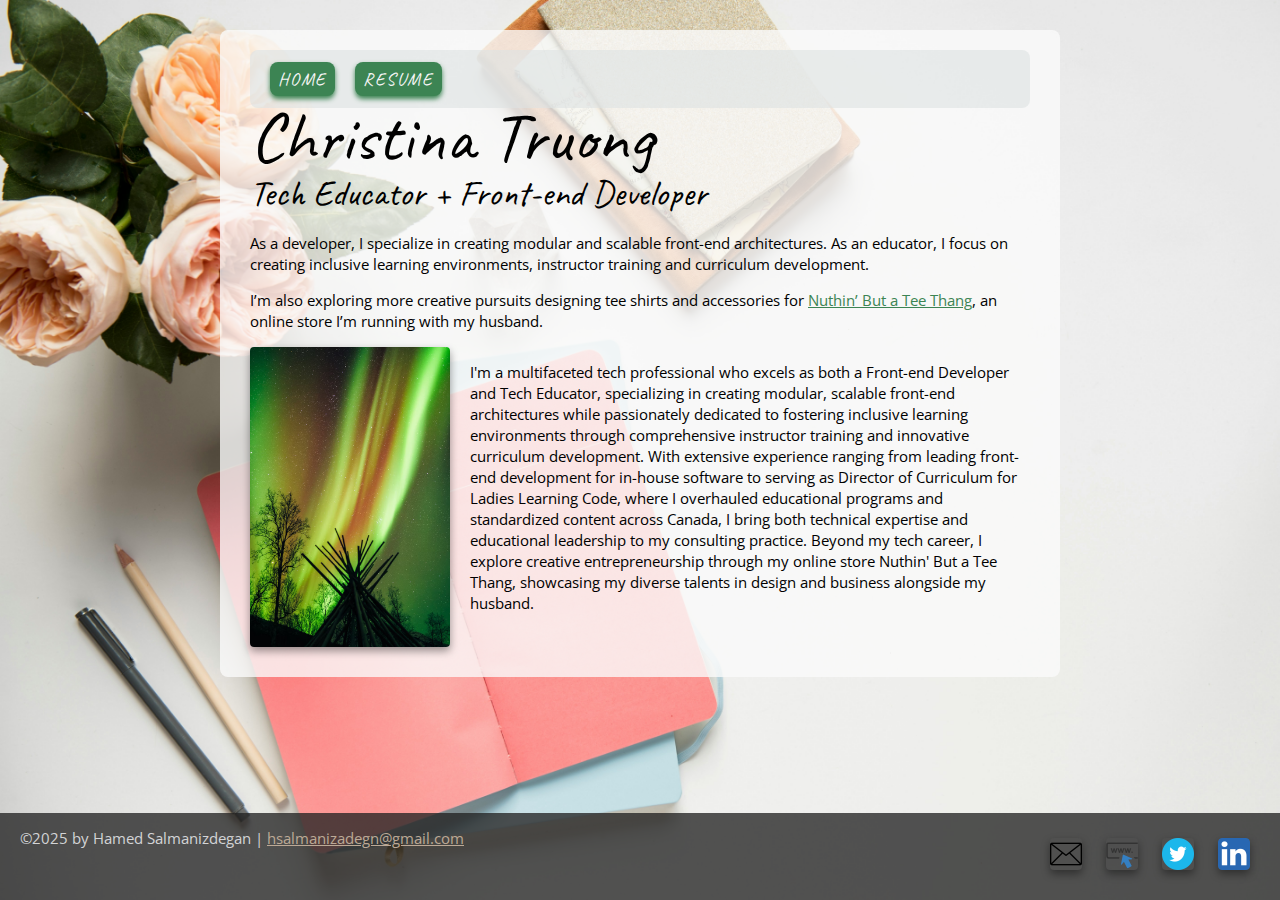
<file: index.html>
<!DOCTYPE html>
<html lang="en">
  <head>
    <meta charset="UTF-8">
    <meta name="viewport" content="width=device-width, initial-scale=1.0">
    <title>Christina Truong | Tech Educator + Front-end Developer</title>
    <link rel="preconnect" href="https://fonts.googleapis.com">
    <link rel="preconnect" href="https://fonts.gstatic.com" crossorigin>
    <link href="https://fonts.googleapis.com/css2?family=Caveat&family=Open+Sans:ital,wght@0,300..800;1,300..800&display=swap" rel="stylesheet">
    <link rel="icon" href="images/Christina.png" type="image/png">
    <link rel="stylesheet" href="css/styles.css">
  </head>
  <body class="home">
    
    <div class="content-wrapper">
     
      <div class="content-bg">
         <nav>
        <ul>
            <li><a class="btn nav-button" href="index.html">Home</a></li>
            <li><a class="btn nav-button" href="resume.html">Resume</a></li>
        </ul>
      </nav>
        <header>
          <h1>Christina Truong</h1>
          <h2>Tech Educator + Front-end Developer</h2>

          <p>As a developer, I specialize in creating modular and scalable front-end architectures. As an educator, I focus on creating inclusive learning environments, instructor training and curriculum development.</p>
          <p>I’m also exploring more creative pursuits designing tee shirts and accessories for <a href="http://teethang.com" target="_blank">Nuthin’ But a Tee Thang</a>, an online store I’m running with my husband.</p>
        </header>

        <main>
          <!-- ******************** ABOUT ME  ********************* -->
          <img src="images/green-sky.png" alt="decorative green sky image" width="199.6" height="300">
          <p class="about-me">
            I'm a multifaceted tech professional who excels as both a Front-end Developer and Tech Educator, specializing in creating modular, scalable front-end architectures while passionately dedicated to fostering inclusive learning environments through comprehensive instructor training and innovative curriculum development. With extensive experience ranging from leading front-end development for in-house software to serving as Director of Curriculum for Ladies Learning Code, where I overhauled educational programs and standardized content across Canada, I bring both technical expertise and educational leadership to my consulting practice. Beyond my tech career, I explore creative entrepreneurship through my online store Nuthin' But a Tee Thang, showcasing my diverse talents in design and business alongside my husband.
          </p>
        </main>
      </div>
    </div>
      <!-- *****************  CONTACT INFO / SOCIAL MEDIA  ***************** -->
    <footer>
      <p>©2025 by Hamed Salmanizdegan | <a href="mailto:hsalmanizadegn@gmail.com">hsalmanizadegn@gmail.com</a></p>

      <!-- Social media and contact links. Add or remove any networks. -->
      <ul class="social-media">
        <li><a href="mailto:email@example.com"><img src="images/icon_email.png" alt="My email"></a></li>
        <li><a href="http://christinatruong.com" target="_blank"><img src="images/icon_website.png"  alt="My website"></a></li>
        <li><a href="http://twitter.com/christinatruong" target="_blank"><img src="images/icon_twitter.png"  alt="My Twitter"></a></li>
        <li><a href="#" target="_blank"><img src="images/icon_linkedin.png"  alt="My LinkedIn"></a></li>
      </ul>
    </footer>
  </body>
</html>
</file>
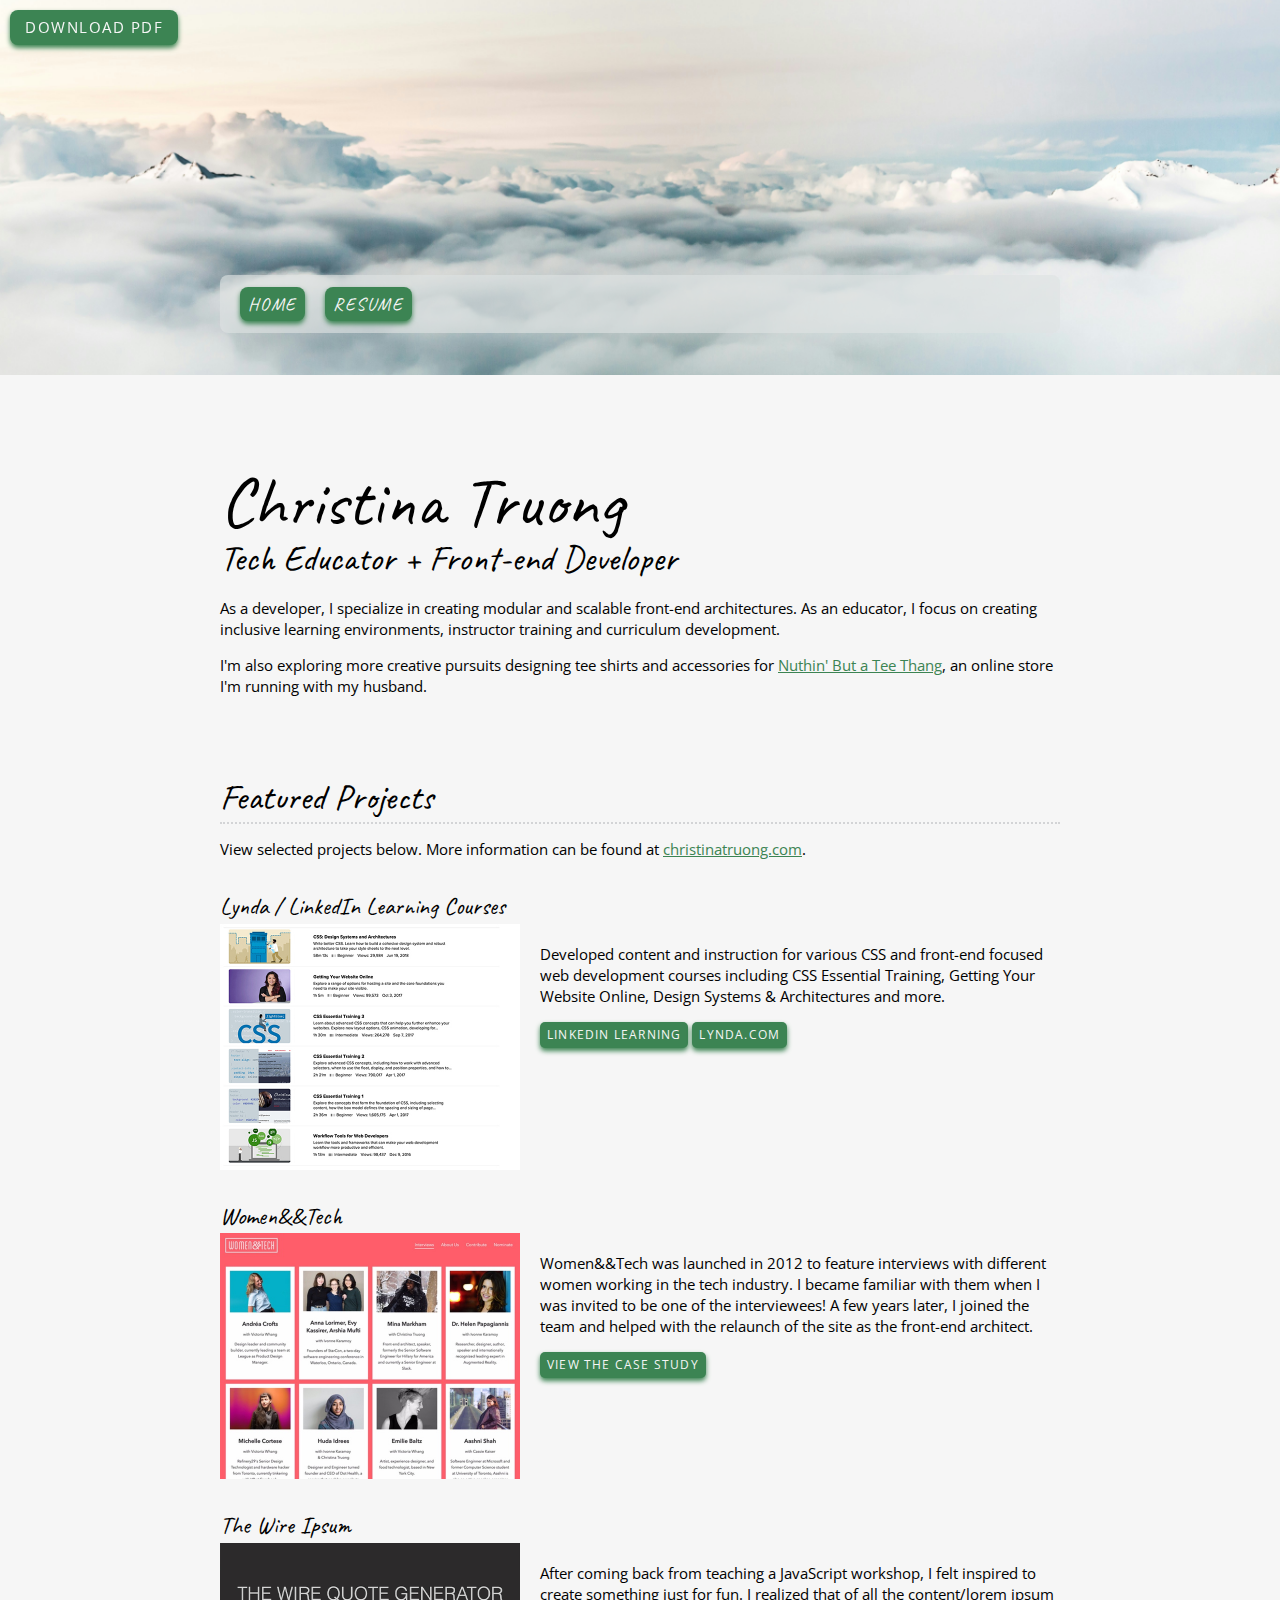
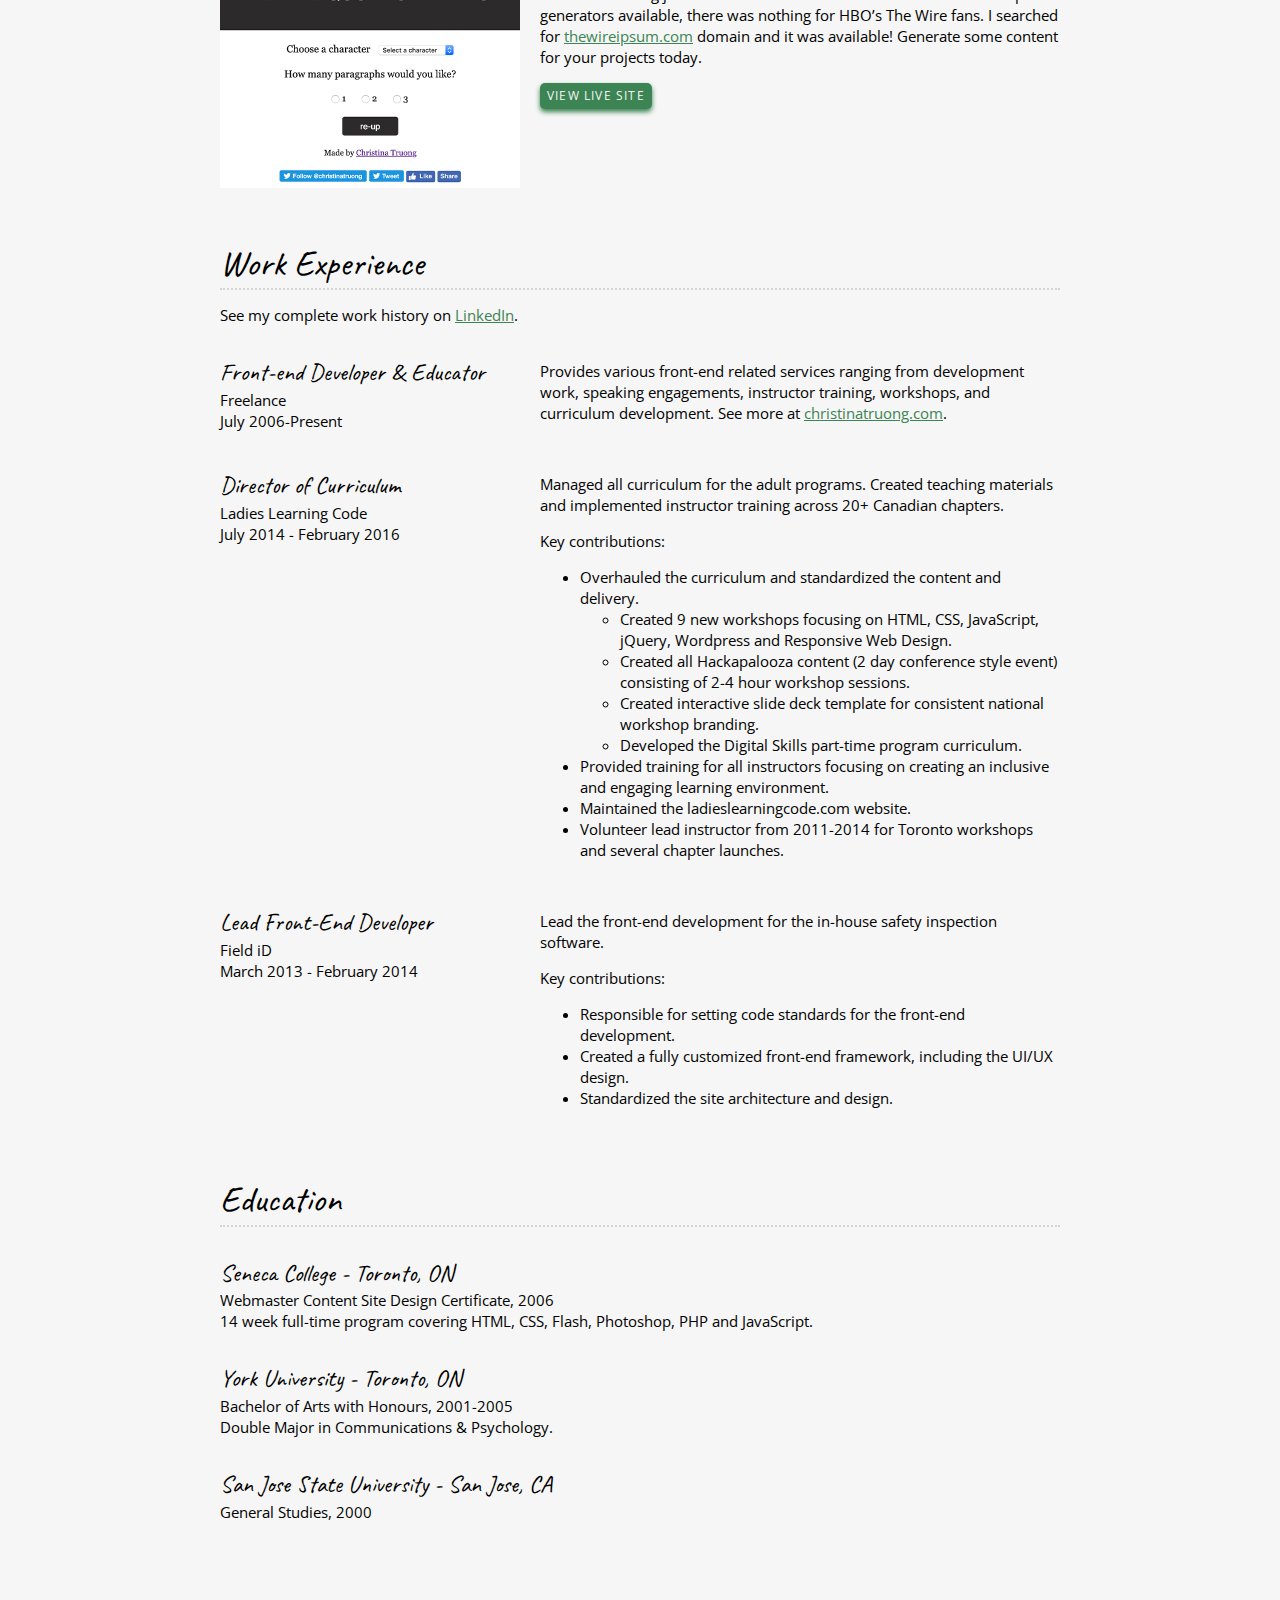
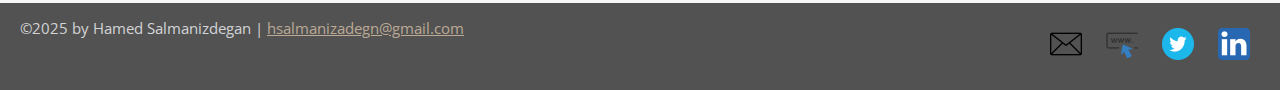
<file: resume.html>
<!DOCTYPE html>
<html lang="en">
<head>
    <meta charset="UTF-8">
    <meta name="viewport" content="width=device-width, initial-scale=1.0">
    <title>Christina Truong | Resume</title>
    <link rel="preconnect" href="https://fonts.googleapis.com">
    <link rel="preconnect" href="https://fonts.gstatic.com" crossorigin>
    <link href="https://fonts.googleapis.com/css2?family=Caveat&family=Open+Sans:ital,wght@0,300..800;1,300..800&display=swap" rel="stylesheet">
    <link rel="icon" href="images/Christina.png" type="image/png">
    <link rel="stylesheet" href="css/styles.css">
</head>
<body class="resume">
  <a class="btn download-link" href="#">Download PDF</a>
    <!-- ***********************  ABOUT / PROFILE  *********************** -->
    <header>
      <div class="content-wrapper">
          <nav>
            <ul>
              <li><a class="btn nav-button" href="index.html">Home</a></li>
              <li><a class="btn nav-button" href="resume.html">Resume</a></li>
            </ul>
          </nav>

          <h1>Christina Truong</h1>
          <h2>Tech Educator + Front-end Developer</h2>
          
          <p>As a developer, I specialize in creating modular and scalable front-end architectures. As an educator, I focus on creating inclusive learning environments, instructor training and curriculum development.</p>
          <p>I'm also exploring more creative pursuits designing tee shirts and accessories for <a href="http://teethang.com" target="_blank">Nuthin' But a Tee Thang</a>, an online store I'm running with my husband.</p>
      </div>
    </header>

    <main class="content-wrapper">
      <!-- ************ PROJECTS / PORTFOLIO  ************** -->
      <section class="resume-section">
        <h2>Featured Projects</h2>
        <p>View selected projects below. More information can be found at <a href="http://christinatruong.com">christinatruong.com</a>.</p>

        <div class="project-wrapper">
          <!-- Project 1 -->
          <section class="project-item">
            <h3>Lynda / LinkedIn Learning Courses</h3>
            <img src="images/project-courses.jpg" alt="Lynda & LinkedIn Learning course list">
            <p>Developed content and instruction for various CSS and front-end focused web development courses including CSS Essential Training, Getting Your Website Online, Design Systems & Architectures and more.</p>
            <a class="btn" href="https://www.linkedin.com/learning/instructors/christina-truong?u=2125562" target="_blank">LinkedIn Learning</a>
            <a class="btn" href="https://www.lynda.com/Christina-Truong/7842227-1.html">Lynda.com</a>
          </section>

          <!-- Project 2 -->
          <section class="project-item">
            <h3>Women&&Tech</h3>
            <img src="images/project-women-tech.jpg" alt="Women and Tech website">
            <p>Women&&Tech was launched in 2012 to feature interviews with different women working in the tech industry. I became familiar with them when I was invited to be one of the interviewees! A few years later, I joined the team and helped with the relaunch of the site as the front-end architect.</p>
            <a class="btn" href="http://christinatruong.com/projects/women-and-tech-redesign.html" target="_blank">View the case study</a>
          </section>

          <!-- Project 3 -->
          <section class="project-item">
            <h3>The Wire Ipsum</h3>
            <img src="images/project-wire-ipsum.jpg" alt="The Wire Ipsum website">
            <p>After coming back from teaching a JavaScript workshop, I felt inspired to create something just for fun. I realized that of all the content/lorem ipsum generators available, there was nothing for HBO’s The Wire fans. I searched for <a href="http://thewireipsum.com" target="_blank">thewireipsum.com</a> domain and it was available! Generate some content for your projects today.</p>
            <a class="btn" href="http://thewireipsum.com" target="_blank">View live site</a>
          </section>
        </div>

      </section>

      <!-- ***************  WORK EXPERIENCE  ***************** -->
      <section class="resume-section">
        <h2>Work Experience</h2>
        <p>See my complete work history on <a href="https://www.linkedin.com/in/christinatruong/">LinkedIn</a>.</p>

        <!-- Job 1 -->
        <section class="work-item">
          <div class="work-details">
            <h3>Front-end Developer & Educator</h3>
            <p>Freelance</p>
            <p>July 2006-Present</p>
          </div>
          <div class="work-summary">
            <p>Provides various front-end related services ranging from development work, speaking engagements, instructor training, workshops, and curriculum development. See more at  <a href="http://christinatruong.com">christinatruong.com</a>.</p>
          </div>
        </section>

        <!-- Job 2 -->
        <section class="work-item">
          <div class="work-details">
            <h3>Director of Curriculum</h3>
            <p>Ladies Learning Code</p>
            <p>July 2014 - February 2016</p>
          </div>
          <div class="work-summary">
            <p>Managed all curriculum for the adult programs. Created teaching materials and implemented instructor training across 20+ Canadian chapters.</p>
            <p>Key contributions:</p>
            <ul>
              <li>Overhauled the curriculum and standardized the content and delivery.
                <ul>
                  <li>Created 9 new workshops focusing on HTML, CSS, JavaScript, jQuery, Wordpress and Responsive Web Design.</li>
                  <li>Created all Hackapalooza content (2 day conference style event) consisting of 2-4 hour workshop sessions.</li>
                  <li>Created interactive slide deck template for consistent national workshop branding.</li>
                  <li>Developed the Digital Skills part-time program curriculum.</li>
                </ul>
              </li>
              <li>Provided training for all instructors focusing on creating an inclusive and engaging learning environment.</li>
              <li>Maintained the ladieslearningcode.com website.</li>
              <li>Volunteer lead instructor from 2011-2014 for Toronto workshops and several chapter launches.</li>
            </ul>
          </div>
        </section>

        <!-- Job 3 -->
        <section class="work-item">
          <div class="work-details">
            <h3>Lead Front-End Developer</h3>
            <p>Field iD</p>
            <p>March 2013 - February 2014</p>
          </div>  
          <div class="work-summary">
            <p>Lead the front-end development for the in-house safety inspection software.</p>
            <p>Key contributions:</p>
            <ul>
              <li>Responsible for setting code standards for the front-end development.</li>
              <li>Created a fully customized front-end framework, including the UI/UX design.</li>
              <li>Standardized the site architecture and design.</li>
            </ul>
          </div>
        </section>
      </section>

      <!-- ******************  EDUCATION & CERTIFICATIONS ****************** -->
      <section class="resume-section">
        <h2>Education</h2>

        <section class="education-item">
          <h3>Seneca College - Toronto, ON</h3>
          <p>Webmaster Content Site Design Certificate, 2006</p>
          <p>14 week full-time program covering HTML, CSS, Flash, Photoshop, PHP and JavaScript.</p>
        </section>

        <section class="education-item">
          <h3>York University - Toronto, ON</h3>
          <p>Bachelor of Arts with Honours, 2001-2005</p>
          <p>Double Major in Communications & Psychology.</p>
        </section>

        <section class="education-item">
          <h3>San Jose State University - San Jose, CA</h3>
          <p>General Studies, 2000</p>
        </section>
      </section>
    </main>

    <!-- *****************  CONTACT INFO / SOCIAL MEDIA  ***************** -->
    <footer>
        <p>©2025 by Hamed Salmanizdegan | <a href="mailto:hsalmanizadegn@gmail.com">hsalmanizadegn@gmail.com</a></p>

        <!-- Social media and contact links. Add or remove any networks. -->
        <ul class="social-media">
          <li><a href="mailto:email@example.com"><img src="images/icon_email.png" alt="My email"></a></li>
          <li><a href="http://christinatruong.com" target="_blank"><img src="images/icon_website.png"  alt="My website"></a></li>
          <li><a href="http://twitter.com/christinatruong" target="_blank"><img src="images/icon_twitter.png"  alt="My Twitter"></a></li>
          <li><a href="#" target="_blank"><img src="images/icon_linkedin.png"  alt="My LinkedIn"></a></li>
        </ul>
    </footer>
</body>
</html>
</file>
<file: css/styles.css>
/*
COLOR PALETTE

#f6f6f6 - off white background
#d3d4d6 - light gray
#3c8453 - dark green
#bca996  - sandy beige
#f6f6f6 - offwhite
--------------------------------------------------
*/

/* GLOBAL STYLES
-------------------------------------------------- */
html {
  box-sizing: border-box;
  scroll-behavior: smooth;
  font-size: 62.5%;
}

*, *:before, *:after {
  box-sizing: inherit;
}

html, body {
  height: 100%;
}

body {
  background: #f6f6f6;
  margin: 0;
  font-family: "Open Sans", sans-serif;
  font-size: 1.5rem;
  line-height: 1.4;
}

h1, h2, h3 {
  font-family: "Caveat", cursive;
  font-weight: 400;
  margin: 0;
}

h1 {
  font-size: 7.0rem;
  line-height: 0.85;
}

h2 {
  font-size: 3.6rem;
}

h3 {
  font-size: 2.4rem;
}

.content-wrapper {
  margin: 0 auto;
  padding: 30px;
  max-width: 900px;
}

/* Links */
a {
  color: #3c8453;
}
a:hover {
  color: #bca996;
  text-decoration: none;
}

footer a {
  color: #bca996;
}
footer a:hover {
  color: #3c8453;
  text-decoration: none;
}

.btn {
  background: #3c8453;
  color: #f6f6f6;
  text-decoration: none;
  text-transform: uppercase;
  font-size: 1.2rem;
  display: inline-block;
  padding: 7px;
  border-radius: 5px;
  box-shadow: #3c8453 0px 3px 5px;
  letter-spacing: 0.1em;
  line-height: 1;
}

.btn:hover {
  background: #9b8977;
  box-shadow: #73675c 0px 3px 5px;
  color: #f6f6f6;
  text-decoration: none;
  transition: all 0.3s ease-in-out;
  transform: translateY(-2px);
}

.nav-button {
  padding: 8px;
  border-radius: 8px;
  font-size: 1.8rem;
  font-weight: 400;
  font-family: "Caveat", cursive;
}

nav {
  margin-top: -10px;
  background: rgba(222, 226, 226, 0.633);
  padding: 12px 0px;
  border-radius: 8px;
}

nav ul {
  display: flex;
  padding: 0;
  padding-left: 20px;
  margin: 0;
}

nav li {
  margin-right: 20px;
  list-style-type: none;
}

/* HOME PAGE STYLES
-------------------------------------------------- */
.home {
  background: url(../images/lovely-work-table.jpg) no-repeat;
  background-size: cover;
  display: flex;
  flex-direction: column;
}

.home .content-wrapper {
  flex: 1 0 auto;
}

.content-bg {
  background: rgba(250 250 250 / 0.8);
  border-radius: 8px;
  padding: 30px; 
}

.home img {
  border-radius: 4px;
  display: inline-block;
  box-shadow: 0 4px 8px rgba(0, 0, 0, 0.4);
}

.home main {
  display: flex;
  justify-content: space-between;
}

.about-me {
  margin-left: 20px;
}

@media screen and (max-width: 650px) {
  .home .content-wrapper {
    padding: 10px;
  }

  .content-bg {
    padding: 20px; 
  }
  
  .home main {
    flex-direction: column;
    align-items: center;
  }
}

/* RESUME
-------------------------------------------------- */
.resume header::before {
  /* url(../images/lovely-work-table.jpg) top; */
  background: url(../images/sky.jpg) bottom;
  background-size: cover;
  content: "";
  display: block;
  height: 375px;
}

.resume-section {
  margin-bottom: 50px;
}

.resume-section h2 {
  border-bottom: 2px dotted #d3d4d6;
}

.download-link {
  position: fixed;
  top: 10px;
  left: 10px;
  padding: 10px 15px;
  border-radius: 8px;
  z-index: 1000;
  font-size: 1.5rem;
}

@media screen and (max-width: 1200px) {
  .download-link {
    position: absolute;
  }
}

 .resume nav{
  margin-top: -130px;
  margin-bottom: 140px;
} 

@media screen and (max-width: 500px) {
  .resume header::before {
    height: 200px;      
  }

  h1 {
    font-size: 5.2rem;
  }

  h2 {
    font-size: 2.3rem;
  }

  .content-wrapper {
    padding-top: 0;
  }
}

/* PROJECTS STYLES
-------------------------------------------------- */
.project-item {
  margin: 30px 0;
}

.project-item img {
  width: 300px;
}

.project-item p {
  margin-top: 20px;
}

@media screen and (min-width: 801px) {
  .project-item {
  display: flow-root;
  }
  
  .project-item img {
    float: left;
    margin-right: 20px;
  }
}

@media screen and (max-width: 800px) and (min-width: 551px) {
  .project-wrapper {
    display: grid;
    grid-template-columns: repeat(2, 1fr);
    column-gap: 20px;
  }

  .project-item img {
    width: 100%;
  }
}

@media screen and (max-width: 550px){
  .project-item img {
    width: 100%;
    margin-top: 10px;
  }
}

/* WORK EXPERIENCE STYLES
-------------------------------------------------- */
.work-item  {
  margin: 30px 0;
}

.work-details p{
    margin: 0;
  }

@media screen and (min-width: 800px) {
  .work-item  {
    display: grid;
    grid-template-columns: 300px 1fr;
    grid-gap: 20px;
  } 

  .work-summary p:first-child {
    margin-top: 5px;
  }
}

/* EDUCATION & CERTIFICATIONS STYLES
-------------------------------------------------- */
.education-item {
  margin: 30px 0;
}

.education-item p {
  margin: 0;
}

/* FOOTER STYLES
-------------------------------------------------- */
footer{
  background: #222222c5;
  color: #d3d4d6;
}

@media screen and (min-width: 860px) {
  footer {
    display: flex;
    justify-content: space-between;
    padding: 0 20px;
  }
}   

@media screen and (max-width: 859px) {
  footer {
    text-align: center;
    padding: 20px;
  }
}

.social-media {
  list-style-type: none;
  padding: 0;
}

.social-media li {
  display: inline-block;
  margin: 10px;
}

.social-media img {
  width: 32px;
}

.social-media img:hover {
  transform: scale(1.1);
  transition: all 0.3s ease-in-out;
  opacity: 0.5;
}
</file>
